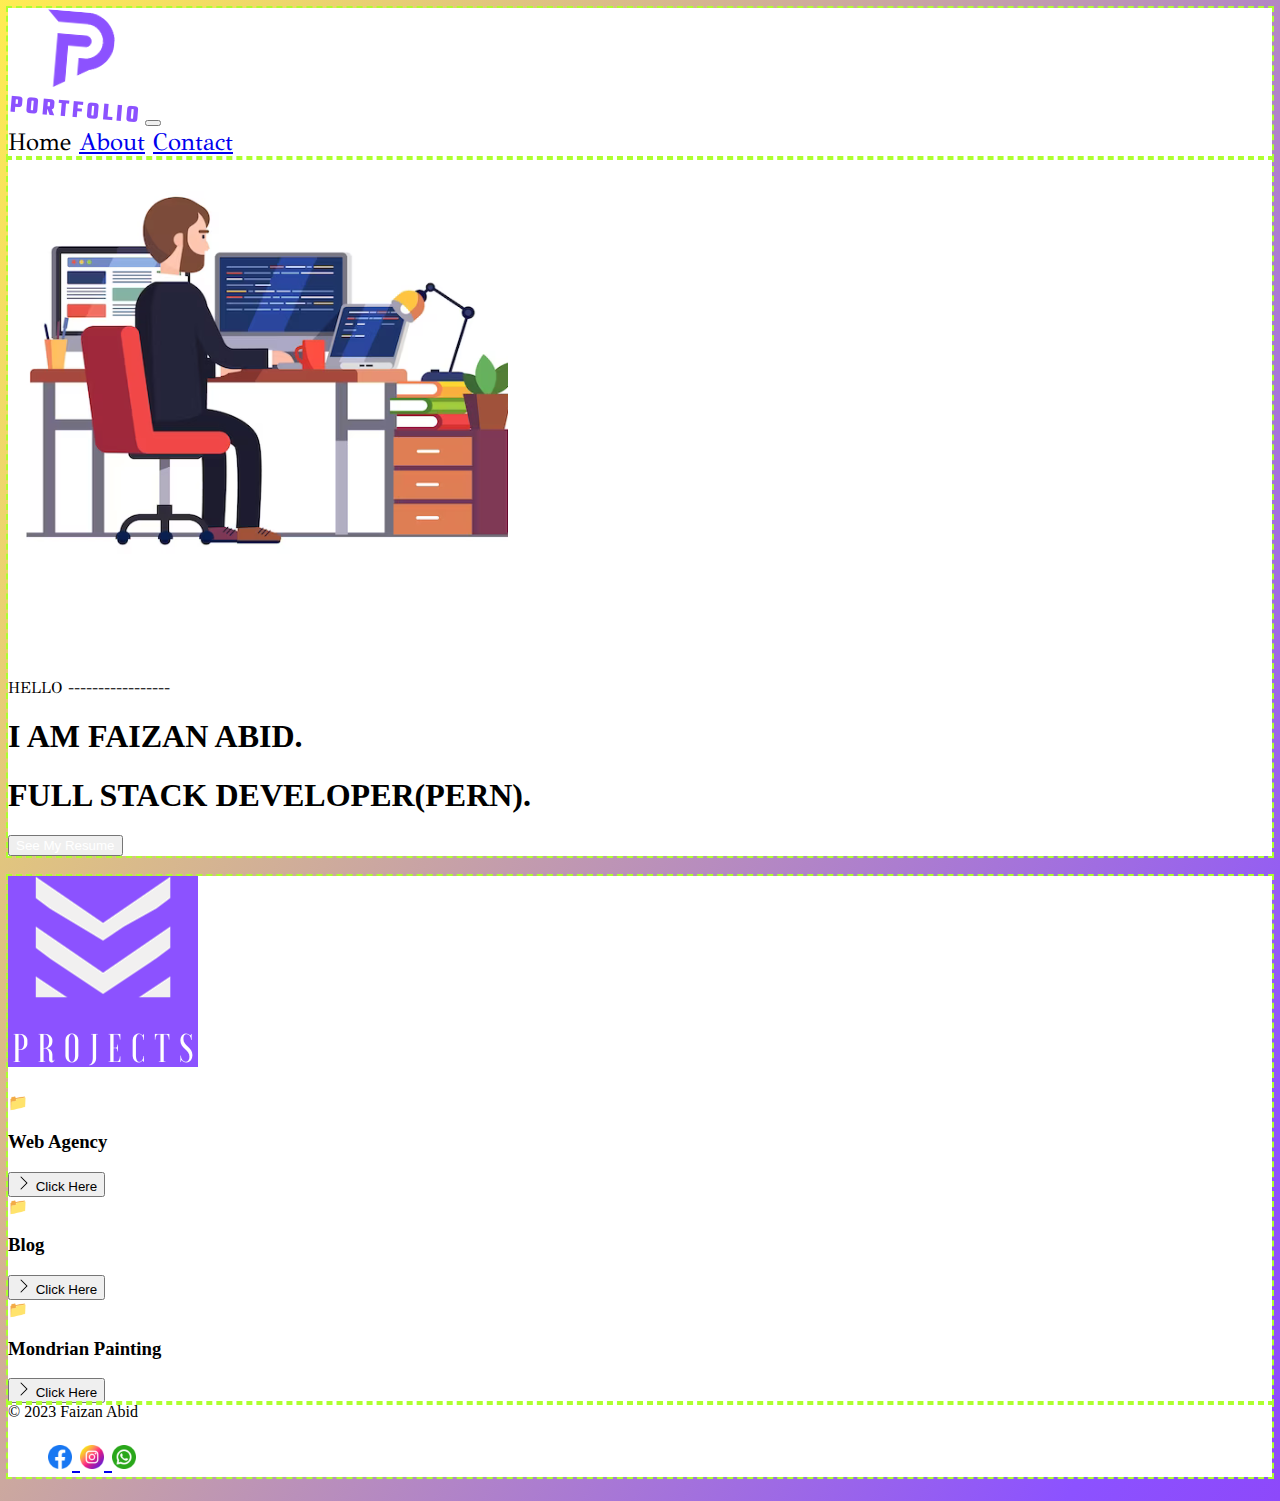
<file: index.html>
<!DOCTYPE html>
<html lang="en">
<head>
  <meta charset="UTF-8">
  <meta name="viewport" content="width=device-width, initial-scale=1.0">
  <title>Portfolio</title>
  <link href="https://cdn.jsdelivr.net/npm/bootstrap@5.3.2/dist/css/bootstrap.min.css" rel="stylesheet" integrity="sha384-T3c6CoIi6uLrA9TneNEoa7RxnatzjcDSCmG1MXxSR1GAsXEV/Dwwykc2MPK8M2HN" crossorigin="anonymous">
<link rel="stylesheet" href="style.css">
<link rel="preconnect" href="https://fonts.googleapis.com">
<link rel="preconnect" href="https://fonts.gstatic.com" crossorigin>
<link href="https://fonts.googleapis.com/css2?family=GFS+Didot&display=swap" rel="stylesheet">
</head>
<body class="gradient-background ">
  <!-- class="navbar navbar-expand-lg" px-5 py-3 -->
    <nav  class="navbar navbar-expand-lg">
    <div class="container-fluid new-container  col-11  mt-4 ">
     <img class="navbar-brand" src="./assets/PORT.png" alt="hero-logo">
      <!-- <a class="navbar-brand" href="#">Faizan Abid</a> -->
      <button class="navbar-toggler" type="button" data-bs-toggle="collapse" data-bs-target="#navbarNavAltMarkup" aria-controls="navbarNavAltMarkup" aria-expanded="false" aria-label="Toggle navigation">
        <span class="navbar-toggler-icon"></span>
      </button>
      <div class="collapse navbar-collapse" id="navbarNavAltMarkup">
        <div class="navbar-nav nav">
          <a class="nav-link active fw-bold ms-5" aria-current="page">Home</a>
          <a class="nav-link fw-bold ms-5" href="./public/about.html">About</a>
          <a class="nav-link fw-bold ms-5" href="./public/contact.html">Contact</a>
          
        </div>
      </div>
    </div>
  </nav>
  <div class="container-fluid new-container  col-11  px-5 py-3  my-5" >
  
    <div class="row flex-lg-row-reverse align-items-center g-5 py-5">
      <div class="col-10 col-sm-8 col-lg-6">
        <img src="./assets/profile2.png" class="d-block mx-lg-auto img-fluid" alt="Computer logo"  loading="lazy">
      </div>
      <div class="col-lg-6 ">
        <p class="display-5 fw-bold text-body-emphasis lh-1 mb-3 description">HELLO -----------------</p>
        <h1 class="display-5 text-body-emphasis lh-1 mb-3">I AM FAIZAN ABID.</h1>
        <h1 class="display-5  text-body-emphasis lh-1 mb-3">FULL STACK DEVELOPER(PERN).</h1>
        <div class="d-grid gap-2 d-md-flex justify-content-md-start">
          <button type="button" class="btn btn-success btn-lg px-4 me-md-2" fdprocessedid="ogw5wt"><a style="text-decoration: none;color: white;" href="https://fazybhatti.github.io/html-portfolio/">See My Resume</a></button>
          <!-- <button type="button" class="btn btn-outline-secondary btn-lg px-4" fdprocessedid="z5inzw">Default</button> -->
        </div>
      </div>
    </div>
   
  </div>
  <div class="container-fluid new-container  col-11  px-5 pb-3  my-5" id="featured-3">
    <h2 class="pb-2 "><img src="./assets/projects logo.png" alt="projects-logo"></h2>
    <div class="row g-4 py-5 row-cols-1 row-cols-lg-3">
      <div class="feature col">
        <div class="feature-icon d-inline-flex align-items-center justify-content-center text-bg-light bg-gradient fs-2 mb-3">
          <span >&#128193;</span>
        </div>
        <h3 class="fs-2 text-body-emphasis">Web Agency</h3>
       <a href="./public/8.4 Web Design Agency Project/index.html" >
        <button type="button" class="btn btn-success my-3" fdprocessedid="zqopdy">
          <svg xmlns="http://www.w3.org/2000/svg" width="16" height="16" fill="currentColor" class="bi bi-chevron-right" viewBox="0 0 16 16">
<path fill-rule="evenodd" d="M4.646 1.646a.5.5 0 0 1 .708 0l6 6a.5.5 0 0 1 0 .708l-6 6a.5.5 0 0 1-.708-.708L10.293 8 4.646 2.354a.5.5 0 0 1 0-.708z"></path>
</svg>
          Click Here
        </button>
      </a>
      </div>
      <div class="feature col">
        <div class="feature-icon d-inline-flex align-items-center justify-content-center text-bg-light bg-gradient fs-2 mb-3">
          <span >&#128193;</span>
        </div>
        <h3 class="fs-2 text-body-emphasis">Blog</h3>
        <a href="./public/Blog/index.html">
        <button type="button" class="btn btn-success my-3" fdprocessedid="zqopdy">
          <svg xmlns="http://www.w3.org/2000/svg" width="16" height="16" fill="currentColor" class="bi bi-chevron-right" viewBox="0 0 16 16">
<path fill-rule="evenodd" d="M4.646 1.646a.5.5 0 0 1 .708 0l6 6a.5.5 0 0 1 0 .708l-6 6a.5.5 0 0 1-.708-.708L10.293 8 4.646 2.354a.5.5 0 0 1 0-.708z"></path>
</svg>
          Click Here
        </button>
      </a>
      </div>
      <div class="feature col">
        <div class="feature-icon d-inline-flex align-items-center justify-content-center text-bg-light bg-gradient fs-2 mb-3">
          <span >&#128193;</span>
        </div>
        <h3 class="fs-2 text-body-emphasis">Mondrian Painting</h3>
       <a href="./public/10.3 Mondrian Painting/index.html">
        <button type="button" class="btn btn-success my-3" fdprocessedid="zqopdy">
          <svg xmlns="http://www.w3.org/2000/svg" width="16" height="16" fill="currentColor" class="bi bi-chevron-right" viewBox="0 0 16 16">
<path fill-rule="evenodd" d="M4.646 1.646a.5.5 0 0 1 .708 0l6 6a.5.5 0 0 1 0 .708l-6 6a.5.5 0 0 1-.708-.708L10.293 8 4.646 2.354a.5.5 0 0 1 0-.708z"></path>
</svg>
          Click Here
        </button>
      </a>
      </div>
    </div>
   
  </div>
  <div class="container-fluid new-container  col-11  px-5 py-3  my-5">
    <footer class="d-flex flex-wrap justify-content-between align-items-center py-3 my-4">
      <div class="col-md-4 d-flex align-items-center">
       
        <span class="mb-3 mb-md-0 text-body-secondary">© 2023 Faizan Abid</span>
      </div>
  
      <ul class="nav col-md-4 justify-content-end list-unstyled d-flex">
       <a href="https://www.facebook.com/faizan.abid.31508?mibextid=2JQ9oc" target="_blank" >
        <img class="me-3 footer" src="./assets/facebook (1).png" alt="facebook" width="24" height="24">
        </a>
        <a  href="https://instagram.com/fb898623?igshid=NzZlODBkYWE4Ng==" target="_blank">
        <img class="me-3 footer" src="./assets/instagram.png" alt="instagram" width="24" height="24">
      </a>
        <a href="https://wa.me/+923152616600" target="_blank">
        <img class="me-3 footer" src="./assets/whatsapp.png" alt="whatsapp" width="24" height="24">
        </a>
        <!-- <li class="ms-3"><a class="text-body-secondary" href="#"><svg class="bi" width="24" height="24"><use xlink:href="#twitter"></use></svg></a></li>
        <li class="ms-3"><a class="text-body-secondary" href="#"><svg class="bi" width="24" height="24"><use xlink:href="#instagram"></use></svg></a></li>
        <li class="ms-3"><a class="text-body-secondary" href="#"><svg class="bi" width="24" height="24"><use xlink:href="#facebook"></use></svg></a></li> -->
      </ul>
    </footer>
  </div>
  <script src="https://cdn.jsdelivr.net/npm/bootstrap@5.3.2/dist/js/bootstrap.bundle.min.js" integrity="sha384-C6RzsynM9kWDrMNeT87bh95OGNyZPhcTNXj1NW7RuBCsyN/o0jlpcV8Qyq46cDfL" crossorigin="anonymous"></script>
</body>
</html>
</file>
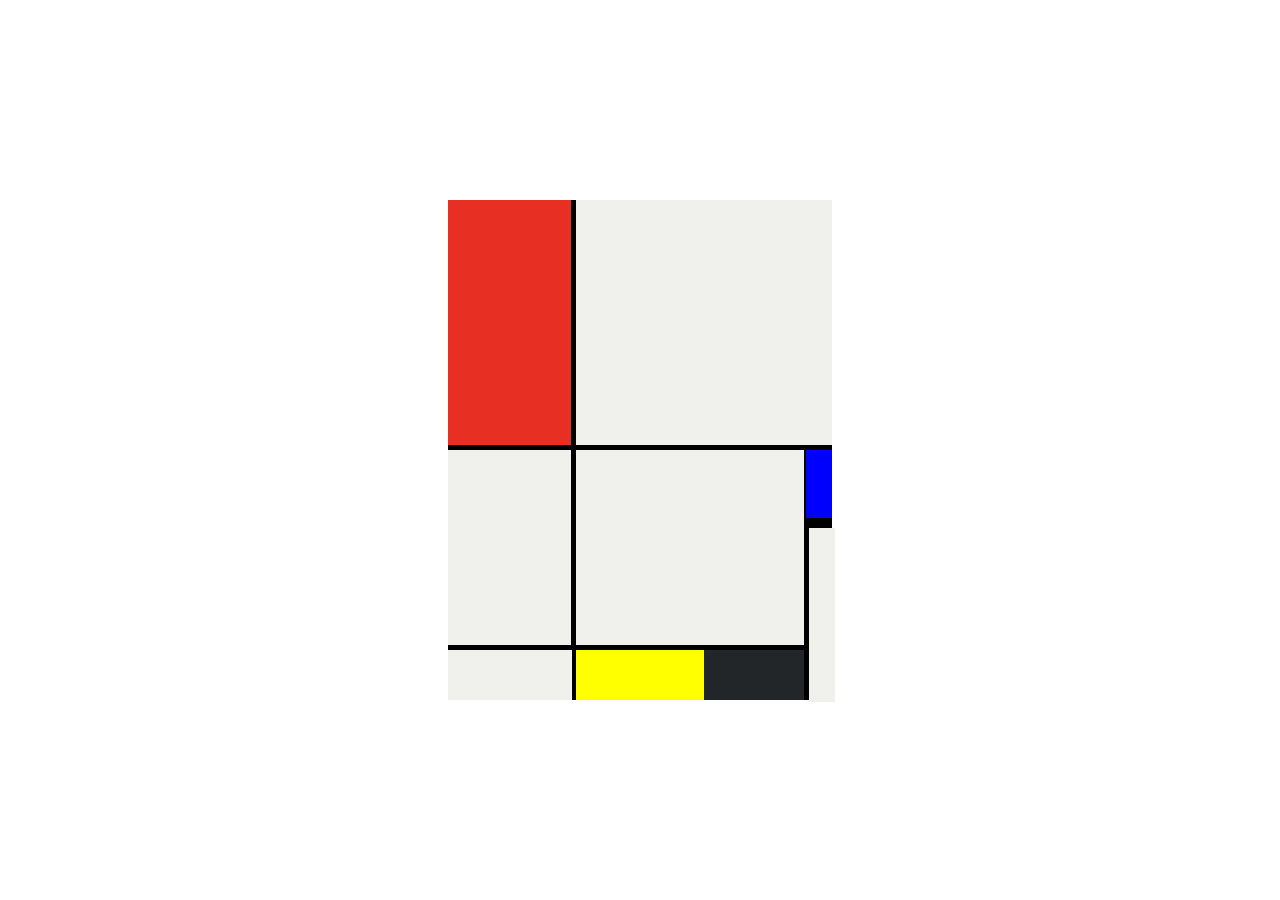
<file: public/10.3 Mondrian Painting/index.html>
<!DOCTYPE html>
<html lang="en">
  <head>
    <meta charset="UTF-8" />
    <meta name="viewport" content="width=device-width, initial-scale=1.0" />
    <title>Mondrian Project</title>
    <style>
     
      body {
        margin: 0;
        padding: 0;
      }

      .container {
        display: grid;
        grid-template-columns: 0.1fr 0.2fr;
        grid-template-rows: 250px 200px;
        justify-content: center;
        align-content: center;
        height: 100vh;
        grid-auto-rows: 50px;
      }
      .red {
        background-color: #e72f24;
      }
      .white {
        background-color: #f0f1ec;
      }

      .item1 {
        border-right: 5px solid black;
        border-bottom: 5px solid black;
      }
      .item2 {
        border-bottom: 5px solid black;
      }
      .item3 {
        border-right: 5px solid black;
        border-bottom: 5px solid black;
      }
      .item4 {
        border-bottom: 5px solid black;
        border-right: 5px solid black;
        width: 89%;
        grid-column-start: 2;
        grid-column-end: 3;
        grid-row-start: -2;
        grid-row-end: -1;
      }
      .item5 {
        width: 10%;
        grid-column-start: 2;
        grid-column-end: 3;
        grid-row-start: -2;
        grid-row-end: -1;
        background-color: blue;
        margin-left: 90%;
        height: 34%;
        border-bottom: 10px solid black;
      }
      .item6 {
        width: 10%;
        grid-column-start: 2;
        grid-column-end: 3;
        grid-row-start: -2;
        grid-row-end: -1;
        background-color: #f0f1ec;
        margin-left: 91%;
        height: 87%;
        margin-top: 78px;
      }
      .item7 {
        background-color: #f0f1ec;
        width: 97%;
        border-right: 5px solid black;
      }
      .item8 {
        background-color: yellow;
        width: 50%;
        border-right: 3px solid black;
        grid-column-start: 2;
        grid-column-end: 3;
        grid-row-start: -1;
        grid-row-end: -1;
      }
      .item9 {
        background-color: #232629;
        width: 39%;
        height: 50px;
        grid-column-start: 2;
        grid-column-end: 3;
        grid-row-start: -1;
        grid-row-end: -1;
        margin-left: 50%;
        border-right: 5px solid black;
      }
    </style>
  </head>

  <body>
    <div class="container container1">
      <div class="red item1"></div>
      <div class="white item2"></div>
      <div class="white item3"></div>
      <div class="white item4"></div>
      <div class="blue item5"></div>
      <div class="item6"></div>
      <div class="item7"></div>
      <div class="item8"></div>
      <div class="item9"></div>
      
    </div>
    <!-- Write your HTML here -->
  </body>
</html>
</file>
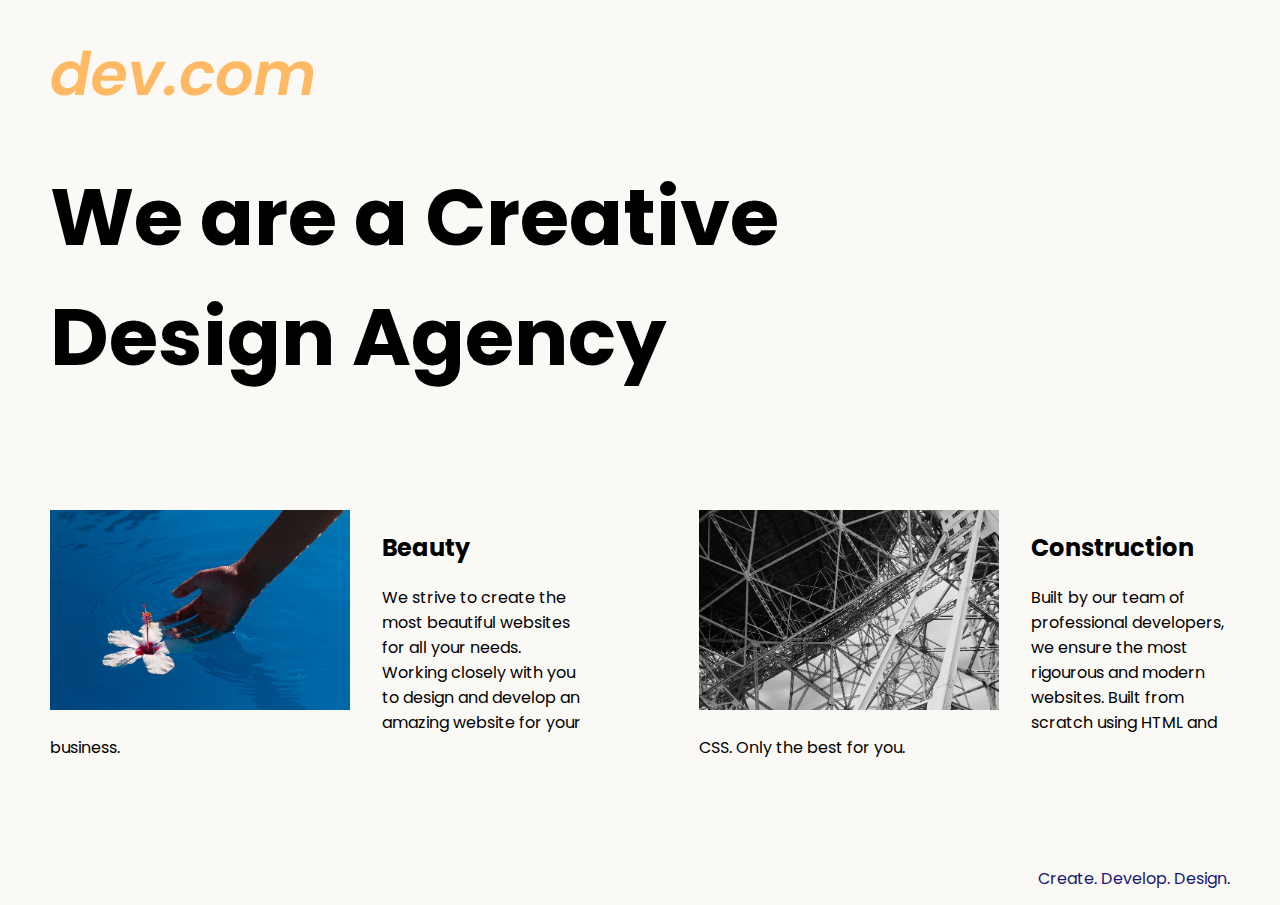
<file: public/8.4 Web Design Agency Project/index.html>
<!DOCTYPE html>
<html lang="en">

<head>
  <meta charset="UTF-8">
  <meta name="viewport" content="width=device-width, initial-scale=1.0">
  <title>Agency</title>
  <link rel="stylesheet" href="./style.css">
  <link rel="preconnect" href="https://fonts.googleapis.com">
  <link rel="preconnect" href="https://fonts.gstatic.com" crossorigin>
  <link href="https://fonts.googleapis.com/css2?family=Poppins:wght@400;700&display=swap" rel="stylesheet">
</head>

<body>
  <div class="main">
    <img class="logo" src="./assets/images/logo.png" alt="logo">
    <h1>We are a <span class="creative">Creative</span> <br />Design Agency</h1>
    <div class="left card"><img class="tile-image" src="./assets/images/beautiful.jpg" alt="hand and flower in water">
      <h2 class="card-title">Beauty</h2>
      <p class="card-text">We strive to create the most beautiful websites for all your needs. Working closely with you
        to
        design and
        develop an amazing website for your business.</p>
    </div>

    <div class="right card"><img class="tile-image" src="./assets/images/construction.jpg" alt="metal structure">
      <h2 class="card-title">Construction</h2>
      <p>Built by our team of professional developers, we ensure the most rigourous and modern websites. Built from
        scratch using HTML and CSS. Only the best for you.</p>
    </div>

  </div>
  <footer>
    <p>Create. Develop. Design.</p>
  </footer>
</body>

</html>
</file>
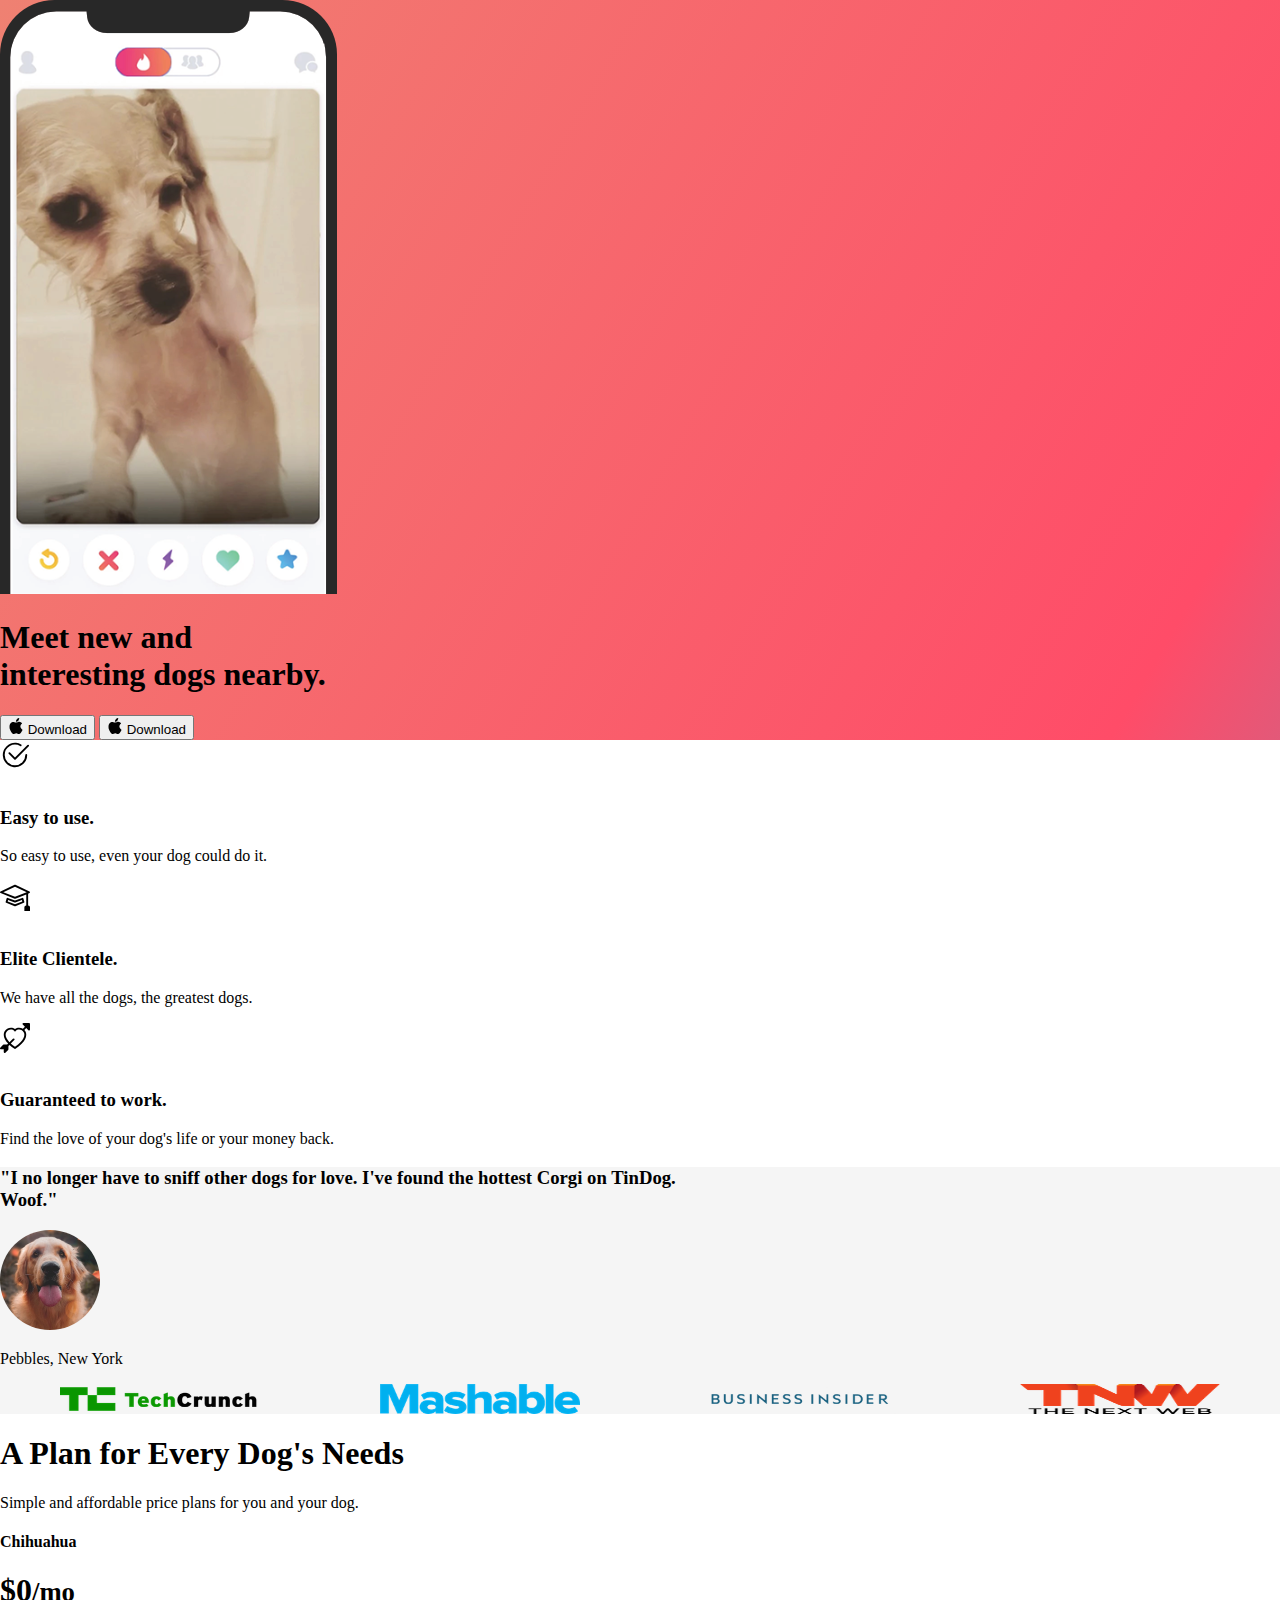
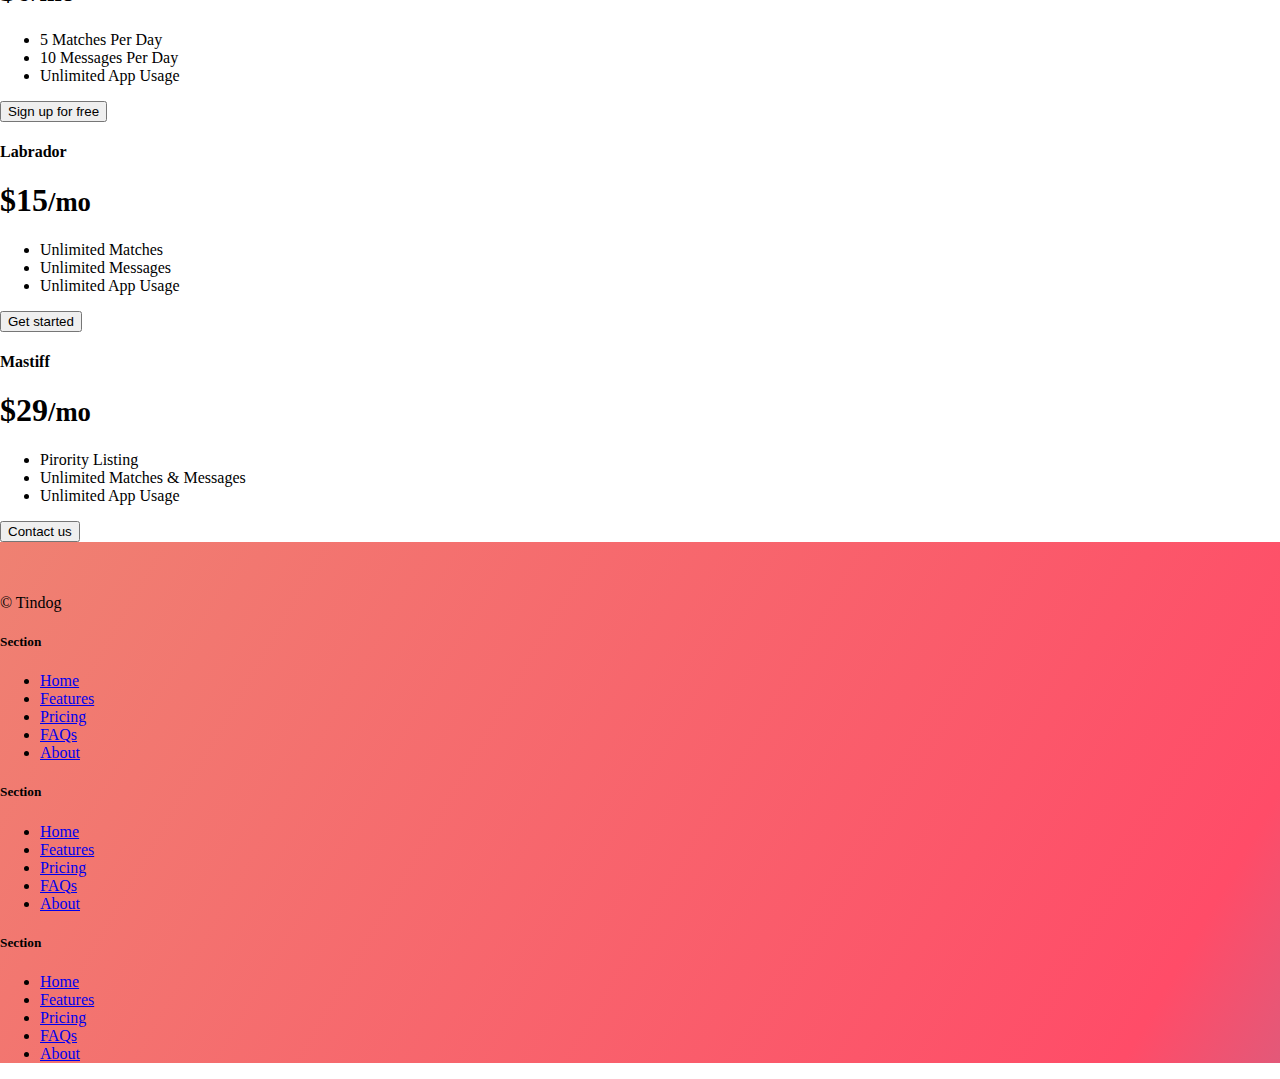
<file: public/Blog/index.html>
<!DOCTYPE html>
<html lang="en">

<head>
  <meta charset="UTF-8">
  <meta name="viewport" content="width=device-width, initial-scale=1.0">
  <title>TinDog</title>
  <link href="https://cdn.jsdelivr.net/npm/bootstrap@5.3.2/dist/css/bootstrap.min.css" rel="stylesheet" integrity="sha384-T3c6CoIi6uLrA9TneNEoa7RxnatzjcDSCmG1MXxSR1GAsXEV/Dwwykc2MPK8M2HN" crossorigin="anonymous">
<link rel="stylesheet" href="./css/style.css">
<style>
 
</style>
</head>

<body>

  <!-- Title -->
  <section id="title "class="gradient-background">
    <div class="container col-xxl-12 px-4 pt-5   ">
      <div class="row flex-lg-row-reverse align-items-center g-5 justify-content-around">
        <div class="col-10 col-sm-10 col-lg-6  pt-5 ">
          <img src="./images/iphone.png" class="d-block mx-lg-auto img-fluid    " alt="Bootstrap Themes" loading="lazy">
        </div>
        <div class="col-lg-6 col-10 col-sm-10 ">
          <h1 class="display-5 fw-bold text-body-emphasis lh-1 mb-3  ">Meet new and <br>interesting dogs nearby.</h1>
          <div class="d-grid gap-2 d-md-flex justify-content-md-start">
           
            <button type="button" class="btn btn-light btn-lg px-4 me-md-2 color" fdprocessedid="j61e6k">
              <svg xmlns="http://www.w3.org/2000/svg" width="16" height="16" fill="currentColor"
              class="bi bi-apple mb-1" viewBox="0 0 16 16">
<path d="M11.182.008C11.148-.03 9.923.023 8.857 1.18c-1.066 1.156-.902 2.482-.878 2.516.024.034 1.52.087 2.475-1.258.955-1.345.762-2.391.728-2.43Zm3.314 11.733c-.048-.096-2.325-1.234-2.113-3.422.212-2.189 1.675-2.789 1.698-2.854.023-.065-.597-.79-1.254-1.157a3.692 3.692 0 0 0-1.563-.434c-.108-.003-.483-.095-1.254.116-.508.139-1.653.589-1.968.607-.316.018-1.256-.522-2.267-.665-.647-.125-1.333.131-1.824.328-.49.196-1.422.754-2.074 2.237-.652 1.482-.311 3.83-.067 4.56.244.729.625 1.924 1.273 2.796.576.984 1.34 1.667 1.659 1.899.319.232 1.219.386 1.843.067.502-.308 1.408-.485 1.766-.472.357.013 1.061.154 1.782.539.571.197 1.111.115 1.652-.105.541-.221 1.324-1.059 2.238-2.758.347-.79.505-1.217.473-1.282Z"  >

</svg>  
                Download
                
            </button>
             
           
            <button type="button" class="btn btn-outline-light btn-lg px-4" fdprocessedid="ig2en">
              <svg xmlns="http://www.w3.org/2000/svg" width="16" height="16" fill="currentColor"
              class="bi bi-apple mb-1" viewBox="0 0 16 16">
              <path
                  d="M11.182.008C11.148-.03 9.923.023 8.857 1.18c-1.066 1.156-.902 2.482-.878 2.516.024.034 1.52.087 2.475-1.258.955-1.345.762-2.391.728-2.43Zm3.314 11.733c-.048-.096-2.325-1.234-2.113-3.422.212-2.189 1.675-2.789 1.698-2.854.023-.065-.597-.79-1.254-1.157a3.692 3.692 0 0 0-1.563-.434c-.108-.003-.483-.095-1.254.116-.508.139-1.653.589-1.968.607-.316.018-1.256-.522-2.267-.665-.647-.125-1.333.131-1.824.328-.49.196-1.422.754-2.074 2.237-.652 1.482-.311 3.83-.067 4.56.244.729.625 1.924 1.273 2.796.576.984 1.34 1.667 1.659 1.899.319.232 1.219.386 1.843.067.502-.308 1.408-.485 1.766-.472.357.013 1.061.154 1.782.539.571.197 1.111.115 1.652-.105.541-.221 1.324-1.059 2.238-2.758.347-.79.505-1.217.473-1.282Z" />
              </svg>
              Download
            </button>
          </div>
        </div>
      </div>
    </div>
  </section>
  <!-- Features -->
  <section id="features">
    <div class="container px-4 py-5" id="hanging-icons">
     
      <div class="row g-4 py-5 row-cols-1 row-cols-lg-3">
        <div class="col d-flex align-items-start">
          <div class="icon-square text-body-emphasis bg-body-secondary d-inline-flex align-items-center justify-content-center fs-4 flex-shrink-0 me-3">
            <svg xmlns="http://www.w3.org/2000/svg" height="30" fill="currentColor" class="bi bi-check2-circle"
            viewBox="0 0 16 16">
<path
              d="M2.5 8a5.5 5.5 0 0 1 8.25-4.764.5.5 0 0 0 .5-.866A6.5 6.5 0 1 0 14.5 8a.5.5 0 0 0-1 0 5.5 5.5 0 1 1-11 0z" />
<path
              d="M15.354 3.354a.5.5 0 0 0-.708-.708L8 9.293 5.354 6.646a.5.5 0 1 0-.708.708l3 3a.5.5 0 0 0 .708 0l7-7z" />
</svg>  
            <!-- <svg class="bi" width="1em" height="1em"><use xlink:href="#toggles2"></use></svg> -->
          </div>
          <div>
            <h3 class="fs-2 text-body-emphasis">Easy to use.</h3>
            <p>So easy to use, even your dog could do it.</p>
              
            
            
             
              
            
           
            
          </div>
        </div>
        <div class="col d-flex align-items-start">
          <div class="icon-square text-body-emphasis bg-body-secondary d-inline-flex align-items-center justify-content-center fs-4 flex-shrink-0 me-3">
            <svg xmlns="http://www.w3.org/2000/svg" height="30" fill="currentColor" class="bi bi-mortarboard" viewBox="0 0 16 16">
              <path d="M8.211 2.047a.5.5 0 0 0-.422 0l-7.5 3.5a.5.5 0 0 0 .025.917l7.5 3a.5.5 0 0 0 .372 0L14 7.14V13a1 1 0 0 0-1 1v2h3v-2a1 1 0 0 0-1-1V6.739l.686-.275a.5.5 0 0 0 .025-.917l-7.5-3.5ZM8 8.46 1.758 5.965 8 3.052l6.242 2.913L8 8.46Z"/>
              <path d="M4.176 9.032a.5.5 0 0 0-.656.327l-.5 1.7a.5.5 0 0 0 .294.605l4.5 1.8a.5.5 0 0 0 .372 0l4.5-1.8a.5.5 0 0 0 .294-.605l-.5-1.7a.5.5 0 0 0-.656-.327L8 10.466 4.176 9.032Zm-.068 1.873.22-.748 3.496 1.311a.5.5 0 0 0 .352 0l3.496-1.311.22.748L8 12.46l-3.892-1.556Z"/>
              </svg>
            <!-- <svg class="bi" width="1em" height="1em"><use xlink:href="#cpu-fill"></use></svg> -->
          </div>
          <div>
            <h3 class="fs-2 text-body-emphasis">Elite Clientele.</h3>
            <p>We have all the dogs, the greatest dogs.</p>
           
          </div>
        </div>
        <div class="col d-flex align-items-start">
          <div class="icon-square text-body-emphasis bg-body-secondary d-inline-flex align-items-center justify-content-center fs-4 flex-shrink-0 me-3">
            <!-- <svg class="bi" width="1em" height="1em"><use xlink:href="#tools"></use></svg> -->
            <svg xmlns="http://www.w3.org/2000/svg" height="30" fill="currentColor" class="bi bi-arrow-through-heart"
            viewBox="0 0 16 16">
<path fill-rule="evenodd"
              d="M2.854 15.854A.5.5 0 0 1 2 15.5V14H.5a.5.5 0 0 1-.354-.854l1.5-1.5A.5.5 0 0 1 2 11.5h1.793l.53-.53c-.771-.802-1.328-1.58-1.704-2.32-.798-1.575-.775-2.996-.213-4.092C3.426 2.565 6.18 1.809 8 3.233c1.25-.98 2.944-.928 4.212-.152L13.292 2 12.147.854A.5.5 0 0 1 12.5 0h3a.5.5 0 0 1 .5.5v3a.5.5 0 0 1-.854.354L14 2.707l-1.006 1.006c.236.248.44.531.6.845.562 1.096.585 2.517-.213 4.092-.793 1.563-2.395 3.288-5.105 5.08L8 13.912l-.276-.182a21.86 21.86 0 0 1-2.685-2.062l-.539.54V14a.5.5 0 0 1-.146.354l-1.5 1.5Zm2.893-4.894A20.419 20.419 0 0 0 8 12.71c2.456-1.666 3.827-3.207 4.489-4.512.679-1.34.607-2.42.215-3.185-.817-1.595-3.087-2.054-4.346-.761L8 4.62l-.358-.368c-1.259-1.293-3.53-.834-4.346.761-.392.766-.464 1.845.215 3.185.323.636.815 1.33 1.519 2.065l1.866-1.867a.5.5 0 1 1 .708.708L5.747 10.96Z" />
</svg>

          </div>
          <div>
            <h3 class="fs-2 text-body-emphasis">Guaranteed to work.</h3>
            <p>Find the love of your dog's life or your money back.</p>
           
          </div>
        </div>
      </div>
    </div>
  </section>
  <!-- Testimonial -->
  <section id="testimonial">
    <div class="container py-5">
    <div class="row">
      <div class="col-12 ">
              <div class="px-4 py-5 my-3 text-center">
     
      <h3 class="py-5">"I no longer have to sniff other dogs for love. I've found the hottest Corgi on TinDog.<br>Woof."</h3>
      <img class="d-block mx-auto mb-4 profile-img " src="./images/dog-img.jpg" alt="dog-img" >
      <!-- <p class="display-5 fw-bold text-body-emphasis">Pebbles, New York</p> -->
      <p>Pebbles, New York</p>
    </div>
<div class="col-lg-12 resize ">
     
        
         
          <img class="size1"   src="./images/techcrunch.png" alt="techcrunch">
        <img class="size1"  src="./images/mashable.png">
        <img class="size1"  src="./images/bizinsider.png" alt="bizinsider">
        <img class="size1"  src="./images/tnw.png" alt="bizinsider">
      </div>
      </div>
        <!-- </div> -->
      </div>
    </div>
  </section>
  <!-- Pricing -->
  <section id="pricing">
    <div class="container py-3">
      <header>
        
    
        <div class="pricing-header p-3 pb-md-4 mx-auto text-center">
          <h1 class="display-4 fw-normal text-body-emphasis">A Plan for Every Dog's Needs</h1>
          <p class="fs-5 text-body-secondary">Simple and affordable price plans for you and your dog.</p>
        </div>
      </header>
    
      <main>
        <div class="row row-cols-1 row-cols-md-3 mb-3 text-center">
          <div class="col">
            <div class="card mb-4 rounded-3 shadow-sm">
              <div class="card-header py-3">
                <h4 class="my-0 fw-normal">Chihuahua</h4>
              </div>
              <div class="card-body">
                <h1 class="card-title pricing-card-title">$0<small class="text-body-secondary fw-light">/mo</small></h1>
                <ul class="list-unstyled mt-3 mb-4">
                  <li>5 Matches Per Day</li>
                  <li>10 Messages Per Day</li>
                  <li>Unlimited App Usage</li>
                 
                </ul>
                <button type="button" class="w-100 btn btn-lg btn-outline-dark">Sign up for free</button>
              </div>
            </div>
          </div>
          <div class="col">
            <div class="card mb-4 rounded-3 shadow-sm">
              <div class="card-header py-3">
                <h4 class="my-0 fw-normal">Labrador</h4>
              </div>
              <div class="card-body">
                <h1 class="card-title pricing-card-title">$15<small class="text-body-secondary fw-light">/mo</small></h1>
                <ul class="list-unstyled mt-3 mb-4">
                  <li>Unlimited Matches</li>
                  <li>Unlimited Messages</li>
                  <li>Unlimited App Usage</li>
                  
                </ul>
                <button type="button" class="w-100 btn btn-lg btn-dark">Get started</button>
              </div>
            </div>
          </div>
          <div class="col">
            <div class="card mb-4 rounded-3 shadow-sm border-dark">
              <div class="card-header py-3 text-bg-dark border-dark">
                <h4 class="my-0 fw-normal">Mastiff</h4>
              </div>
              <div class="card-body">
                <h1 class="card-title pricing-card-title">$29<small class="text-body-secondary fw-light">/mo</small></h1>
                <ul class="list-unstyled mt-3 mb-4">
                  <li>Pirority Listing</li>
                  <li>Unlimited Matches & Messages</li>
                  <li>Unlimited App Usage</li>
                  
                </ul>
                <button type="button" class="w-100 btn btn-lg btn-dark">Contact us</button>
              </div>
            </div>
          </div>
        </div>
    
       
        </div>
      </main>
    
          </div>
  </section>
  <!-- Footer -->
  <section id="footer" class="gradient-background pb-4">

  
  <div class="container">
    <footer class="row row-cols-1 row-cols-sm-2 row-cols-md-5 py-5 my-5 border-top">
      <div class="col mb-3">
        <a href="/" class="d-flex align-items-center mb-3 link-body-emphasis text-decoration-none">
          <svg class="bi me-2" width="40" height="32"><use xlink:href="#bootstrap"></use></svg>
        </a>
        <p class="text-body-secondary">© Tindog</p>
      </div>
  
      <div class="col mb-3">
  
      </div>
  
      <div class="col mb-3">
        <h5>Section</h5>
        <ul class="nav flex-column">
          <li class="nav-item mb-2"><a href="#" class="nav-link p-0 text-body-secondary">Home</a></li>
          <li class="nav-item mb-2"><a href="#" class="nav-link p-0 text-body-secondary">Features</a></li>
          <li class="nav-item mb-2"><a href="#" class="nav-link p-0 text-body-secondary">Pricing</a></li>
          <li class="nav-item mb-2"><a href="#" class="nav-link p-0 text-body-secondary">FAQs</a></li>
          <li class="nav-item mb-2"><a href="#" class="nav-link p-0 text-body-secondary">About</a></li>
        </ul>
      </div>
  
      <div class="col mb-3">
        <h5>Section</h5>
        <ul class="nav flex-column">
          <li class="nav-item mb-2"><a href="#" class="nav-link p-0 text-body-secondary">Home</a></li>
          <li class="nav-item mb-2"><a href="#" class="nav-link p-0 text-body-secondary">Features</a></li>
          <li class="nav-item mb-2"><a href="#" class="nav-link p-0 text-body-secondary">Pricing</a></li>
          <li class="nav-item mb-2"><a href="#" class="nav-link p-0 text-body-secondary">FAQs</a></li>
          <li class="nav-item mb-2"><a href="#" class="nav-link p-0 text-body-secondary">About</a></li>
        </ul>
      </div>
  
      <div class="col mb-3">
        <h5>Section</h5>
        <ul class="nav flex-column">
          <li class="nav-item mb-2"><a href="#" class="nav-link p-0 text-body-secondary">Home</a></li>
          <li class="nav-item mb-2"><a href="#" class="nav-link p-0 text-body-secondary">Features</a></li>
          <li class="nav-item mb-2"><a href="#" class="nav-link p-0 text-body-secondary">Pricing</a></li>
          <li class="nav-item mb-2"><a href="#" class="nav-link p-0 text-body-secondary">FAQs</a></li>
          <li class="nav-item mb-2"><a href="#" class="nav-link p-0 text-body-secondary">About</a></li>
        </ul>
      </div>
    </footer>
  </div>
</section>
<script src="https://cdn.jsdelivr.net/npm/bootstrap@5.3.2/dist/js/bootstrap.bundle.min.js" integrity="sha384-C6RzsynM9kWDrMNeT87bh95OGNyZPhcTNXj1NW7RuBCsyN/o0jlpcV8Qyq46cDfL" crossorigin="anonymous"></script>
</body>

</html>
</file>
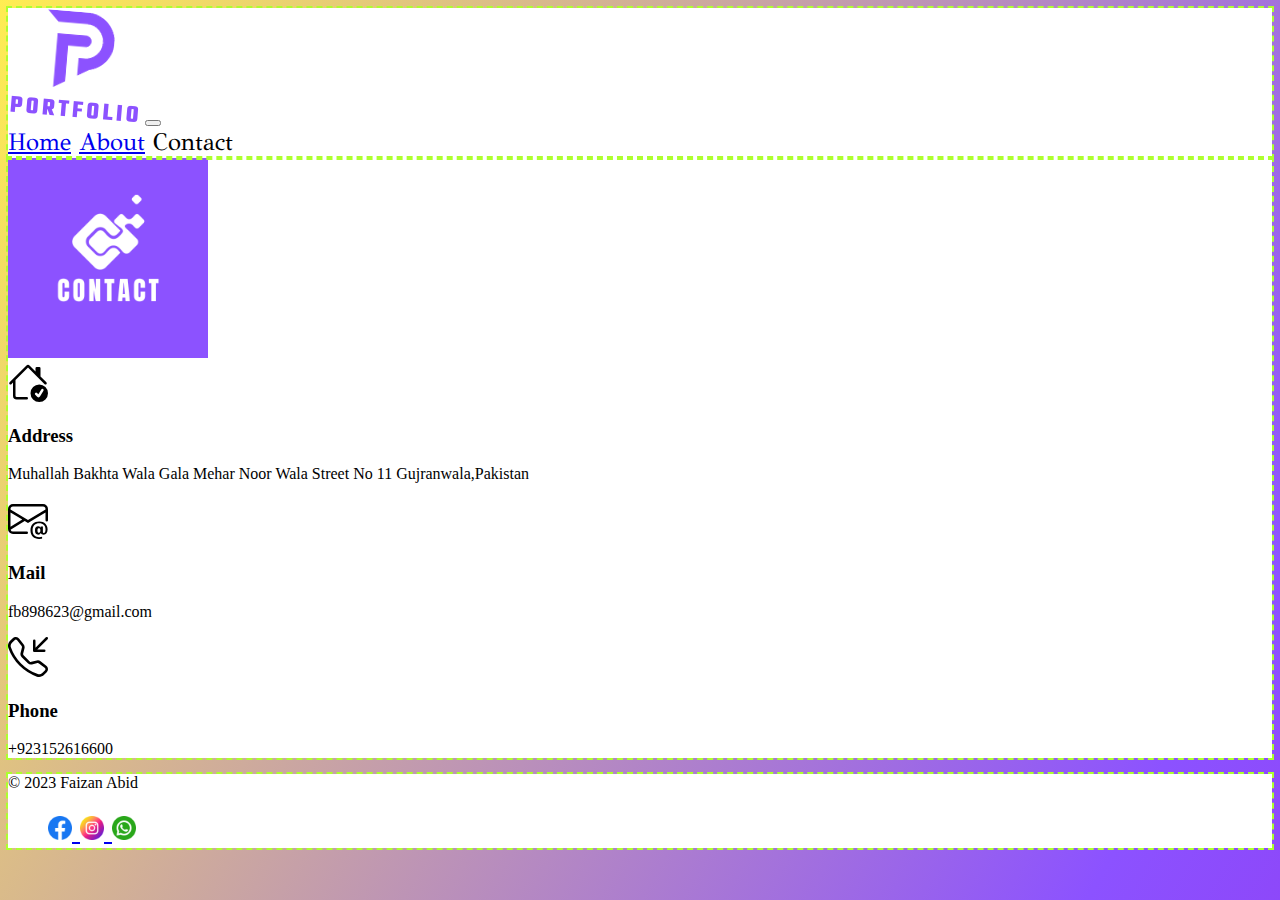
<file: public/contact.html>
<!DOCTYPE html>
<html lang="en">
<head>
    <meta charset="UTF-8">
    <meta name="viewport" content="width=device-width, initial-scale=1.0">
    <title>Portfolio</title>
    <link href="https://cdn.jsdelivr.net/npm/bootstrap@5.3.2/dist/css/bootstrap.min.css" rel="stylesheet" integrity="sha384-T3c6CoIi6uLrA9TneNEoa7RxnatzjcDSCmG1MXxSR1GAsXEV/Dwwykc2MPK8M2HN" crossorigin="anonymous">
    <link rel="stylesheet" href="../style.css">
    <link rel="preconnect" href="https://fonts.googleapis.com">
    <link rel="preconnect" href="https://fonts.gstatic.com" crossorigin>
    <link href="https://fonts.googleapis.com/css2?family=GFS+Didot&display=swap" rel="stylesheet">
</head>
<body class="gradient-background ">
    <nav  class="navbar navbar-expand-lg">
        <div class="container-fluid new-container  col-11  mt-4 ">
         <img class="navbar-brand" src="../assets/PORT.png" alt="Portfolio-logo">
          <!-- <a class="navbar-brand" href="#">Faizan Abid</a> -->
          <button class="navbar-toggler" type="button" data-bs-toggle="collapse" data-bs-target="#navbarNavAltMarkup" aria-controls="navbarNavAltMarkup" aria-expanded="false" aria-label="Toggle navigation">
            <span class="navbar-toggler-icon"></span>
          </button>
          <div class="collapse navbar-collapse" id="navbarNavAltMarkup">
            <div class="navbar-nav nav">
              <a class="nav-link  fw-bold ms-5" aria-current="page" href="../index.html">Home</a>
              <a class="nav-link fw-bold ms-5" href="../public/about.html">About</a>
              <a class="nav-link active fw-bold ms-5">Contact</a>
              
            </div>
          </div>
        </div>
      </nav>
    <div class="container-fluid new-container  col-11  px-5 pb-3  my-5" >
        <div class="container px-4 pb-5 " id="featured-3">
            <img  src="../assets/contact.png" alt="contact" height="200" width="200">
            <!-- <h2 class="pb-2 border-bottom ">Contact</h2> -->
            <div class="row g-4 py-5 row-cols-1 row-cols-lg-3 ">
              <div class="feature col ">
                <div class="feature-icon d-inline-flex align-items-center justify-content-center text-bg-light bg-gradient fs-2 mb-3">
                 <img src="../assets/house-check.svg"alt="house-check" height="40" width="40">
                </div>
                <h3 class="fs-2 text-body-emphasis">Address</h3>
                <p>Muhallah Bakhta Wala Gala Mehar Noor Wala Street No 11 Gujranwala,Pakistan</p>
               
              </div>
              <div class="feature col ">
                <div class="feature-icon d-inline-flex align-items-center justify-content-center text-bg-light bg-gradient fs-2 mb-3">
                  <img src="../assets/envelope-at.svg" alt="envelope-at" height="40" width="40">
                </div>
                <h3 class="fs-2 text-body-emphasis">Mail</h3>
                <p>fb898623@gmail.com</p>
                
              </div>
              <div class="feature col ">
                <div class="feature-icon d-inline-flex align-items-center justify-content-center text-bg-light bg-gradient fs-2 mb-3">
                 <img src="../assets/telephone-inbound.svg" alt="telephone-inbound" height="40" width="40">
                </div>
                <h3 class="fs-2 text-body-emphasis">Phone</h3>
                <p>+923152616600</p>
               
              </div>
            </div>
          </div>
    </div> 
    <div class="container-fluid new-container  col-11  px-5 py-3  my-5">
        <footer class="d-flex flex-wrap justify-content-between align-items-center py-3 my-4">
          <div class="col-md-4 d-flex align-items-center">
           
            <span class="mb-3 mb-md-0 text-body-secondary">© 2023 Faizan Abid</span>
          </div>
      
          <ul class="nav col-md-4 justify-content-end list-unstyled d-flex">
           <a href="https://www.facebook.com/faizan.abid.31508?mibextid=2JQ9oc" target="_blank" >
            <img class="me-3 footer" src="../assets/facebook (1).png" alt="facebook" width="24" height="24">
            </a>
            <a  href="https://instagram.com/fb898623?igshid=NzZlODBkYWE4Ng==" target="_blank">
            <img class="me-3 footer" src="../assets/instagram.png" alt="instagram" width="24" height="24">
          </a>
            <a href="https://wa.me/+923152616600" target="_blank">
            <img class="me-3 footer" src="../assets/whatsapp.png" alt="whatsapp" width="24" height="24">
            </a>
            <!-- <li class="ms-3"><a class="text-body-secondary" href="#"><svg class="bi" width="24" height="24"><use xlink:href="#twitter"></use></svg></a></li>
            <li class="ms-3"><a class="text-body-secondary" href="#"><svg class="bi" width="24" height="24"><use xlink:href="#instagram"></use></svg></a></li>
            <li class="ms-3"><a class="text-body-secondary" href="#"><svg class="bi" width="24" height="24"><use xlink:href="#facebook"></use></svg></a></li> -->
          </ul>
        </footer>
      </div> 
    <script src="https://cdn.jsdelivr.net/npm/bootstrap@5.3.2/dist/js/bootstrap.bundle.min.js" integrity="sha384-C6RzsynM9kWDrMNeT87bh95OGNyZPhcTNXj1NW7RuBCsyN/o0jlpcV8Qyq46cDfL" crossorigin="anonymous"></script>

</body>
</html>
</file>
<file: style.css>
/* body{
    background-color: rgb(161, 59, 245);
} */
.new-container{
    background-color: white;
    outline: 2px dashed greenyellow;
}
.nav{
    font-family: 'GFS Didot', serif;
    font-size: x-large;
}
.description{
  font-family: 'GFS Didot', serif;
}
.footer{
    cursor: pointer;
}
.border1{
    border-bottom: 2px solid black ;
}
.text{
    text-align:justify;
}
.new-container1{
    display: flex;
    
   
}
.grid-container{
    display: grid;
    grid-template-columns: 1fr 1fr;
    grid-template-rows: 1fr 1fr;
}
.gradient-background {
    background: linear-gradient(300deg,darkviolet,#8c52ff,#ffed52);
    background-size: 180% 180%;
    animation: gradient-animation 18s ease infinite;
  }
  
  @keyframes gradient-animation {
    0% {
      background-position: 0% 50%;
    }
    50% {
      background-position: 100% 50%;
    }
    100% {
      background-position: 0% 50%;
    }
  }
</file>
<file: public/8.4 Web Design Agency Project/style.css>
body {
  font-family: "Poppins", sans-serif;
  margin: 50px 50px 0 50px;
  background-color: #faf9f6;
  display: flex;
  flex-direction: column;
  min-height: 95vh;
}
.main {
  flex: 1;
 
}

h1 {
  font-size: 5rem;

}

footer {
  text-align: right;
  color: midnightblue;
  line-height: 20px;
 
}



.card{
  display: inline-block;
  width: 45%;
  height:185px;
  margin-top: 60px;

 
  
  
 
}

.left{
  float:left ;
}
.right{
  float: right;
  
}

.tile-image{
 float: left;
 height: 200px;
 width: 300px;
margin-right: 32px;
}

.line{
  line-height: 0.5px;
}
</file>
<file: public/Blog/css/style.css>
.gradient-background {
  background: linear-gradient(300deg, #00bfff, #ff4c68, #ef8172);
  background-size: 180% 180%;
  animation: gradient-animation 18s ease infinite;
}
body{
  margin: 0;
  padding: 0;
}
@keyframes gradient-animation {
  0% {
    background-position: 0% 50%;
  }
  50% {
    background-position: 100% 50%;
  }
  100% {
    background-position: 0% 50%;
  }
}



.icon-square {
  width: 3rem;
  height: 3rem;
  border-radius: 0.75rem;
}

.profile-img {
  height:100px;
  border-radius: 50%;
  max-width: 100%;
}

#testimonial{
  background-color: whitesmoke;
}
.size1{
  height: 30px;
  width: 200px;
}
.resize{
  display: flex;
  justify-content: space-around;
 
}
@media(max-width:992px){
  .resize{
    display: flex;
    flex-direction: column;
    justify-content: center;
    align-items: center;
  }
}
</file>
